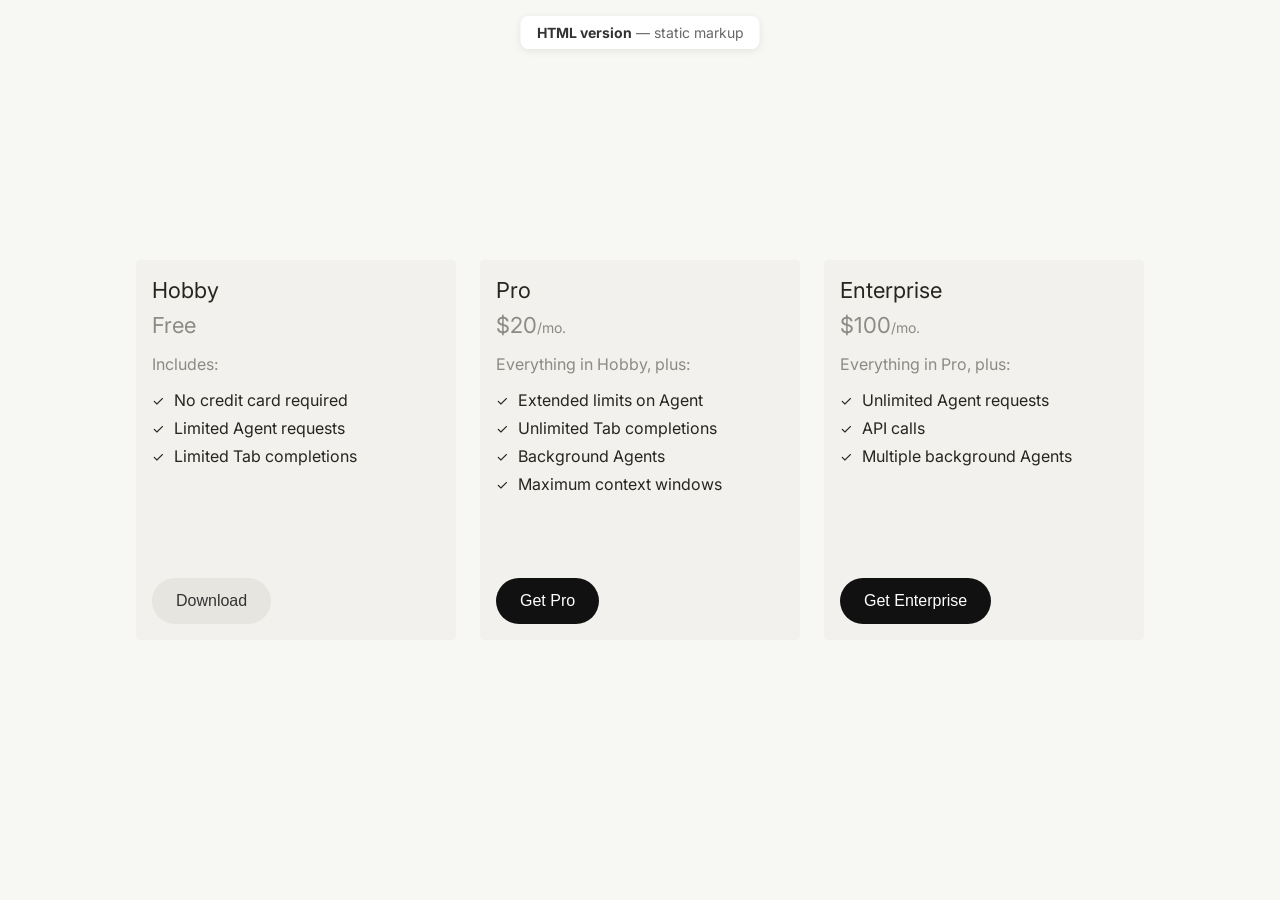
<file: index.html>
<!DOCTYPE html>
<html lang="en">
<head>
    <!-- Document setup — tells the browser how to read this page -->
    <meta charset="UTF-8">
    <meta name="viewport" content="width=device-width, initial-scale=1.0">
    <title>Pricing Plans — HTML version</title>

    <!-- Fonts — loads Inter from Google Fonts (matches design system) -->
    <link rel="preconnect" href="https://fonts.googleapis.com">
    <link rel="preconnect" href="https://fonts.gstatic.com" crossorigin>
    <link href="https://fonts.googleapis.com/css2?family=Inter:wght@400;500;600;700&display=swap" rel="stylesheet">

    <!-- Styles — all visual design lives in styles.css -->
    <link rel="stylesheet" href="styles.css">
</head>
<body>

    <!-- Page label — fixed badge so you know which version you're viewing -->
    <p class="page-label"><strong>HTML version</strong> — static markup</p>

    <!-- Cards row — flex container that holds all pricing cards side by side -->
    <div class="cards-container">

        <!-- ── Card 1: Hobby ─────────────────────────────────────────────
             Each card uses the same HTML structure. Only the text changes.
             class names hook into styles.css — they are not decorative. -->
        <div class="card">
            <!-- card-top — groups title, price, and feature list above the button -->
            <div class="card-top">
                <h3 class="card-title">Hobby</h3>

                <!-- Price — amount and period are separate spans for different font sizes -->
                <p class="card-price">
                    <span class="card-price-amount">Free</span>
                </p>

                <div class="card-content">
                    <p class="includes-text">Includes:</p>

                    <!-- Feature list — each <li> is one row with a checkmark + text -->
                    <ul class="features-list">
                        <li>
                            <span class="checkmark">✓</span>
                            No credit card required
                        </li>
                        <li>
                            <span class="checkmark">✓</span>
                            Limited Agent requests
                        </li>
                        <li>
                            <span class="checkmark">✓</span>
                            Limited Tab completions
                        </li>
                    </ul>
                </div>
            </div>

            <!-- Button — "secondary" class = light gray style (see styles.css) -->
            <button class="download-button secondary">Download</button>
        </div>

        <!-- ── Card 2: Pro — same structure as Hobby, different content ── -->
        <div class="card">
            <div class="card-top">
                <h3 class="card-title">Pro</h3>
                <p class="card-price">
                    <span class="card-price-amount">$20</span>
                    <span class="card-price-period">/mo.</span>
                </p>
                <div class="card-content">
                    <p class="includes-text">Everything in Hobby, plus:</p>
                    <ul class="features-list">
                        <li>
                            <span class="checkmark">✓</span>
                            Extended limits on Agent
                        </li>
                        <li>
                            <span class="checkmark">✓</span>
                            Unlimited Tab completions
                        </li>
                        <li>
                            <span class="checkmark">✓</span>
                            Background Agents
                        </li>
                        <li>
                            <span class="checkmark">✓</span>
                            Maximum context windows
                        </li>
                    </ul>
                </div>
            </div>
            <!-- "primary" class = dark filled button (main call to action) -->
            <button class="download-button primary">Get Pro</button>
        </div>

        <!-- ── HOW TO ADD A NEW CARD ───────────────────────────────────
             1. Copy a whole <div class="card">...</div> block (use Pro as a template)
             2. Paste it inside .cards-container — new cards sit in the same row
             3. Update title, price, includes line, each <li>, and button text
             4. Button style: add "secondary" (gray), "primary" (dark), or "tertiary"
             ── Card 3: Enterprise (added using the steps above) ─────────── -->
        <div class="card">
            <div class="card-top">
                <h3 class="card-title">Enterprise</h3>
                <p class="card-price">
                    <span class="card-price-amount">$100</span>
                    <span class="card-price-period">/mo.</span>
                </p>
                <div class="card-content">
                    <p class="includes-text">Everything in Pro, plus:</p>
                    <ul class="features-list">
                        <li>
                            <span class="checkmark">✓</span>
                            Unlimited Agent requests
                        </li>
                        <li>
                            <span class="checkmark">✓</span>
                            API calls
                        </li>
                        <li>
                            <span class="checkmark">✓</span>
                            Multiple background Agents
                        </li>
                    </ul>
                </div>
            </div>
            <button class="download-button primary">Get Enterprise</button>
        </div>

    </div>
</body>
</html>
</file>
<file: styles.css>
/* ==========================================================================
   GLOBAL RESET
   Removes default browser spacing so we control layout from scratch.
   box-sizing: border-box — padding counts inside an element's width.
   ========================================================================== */
* {
    margin: 0;
    padding: 0;
    box-sizing: border-box;
}

/* ==========================================================================
   PAGE
   Centers the card row on screen. min-height: 100vh = full viewport height.
   ========================================================================== */
body {
    font-family: 'Inter', -apple-system, BlinkMacSystemFont, 'Segoe UI', Roboto, sans-serif;
    background-color: #f7f7f4;       /* page background — warm off-white */
    display: flex;
    justify-content: center;           /* horizontal center */
    align-items: center;               /* vertical center */
    min-height: 100vh;
    padding: 20px;                     /* breathing room on small screens */
}

/* ==========================================================================
   CARDS LAYOUT
   Flex row places cards side by side. gap = space between cards.
   ========================================================================== */
.cards-container {
    display: flex;
    flex-direction: row;
    gap: 24px;
    flex-wrap: nowrap;                 /* keep cards on one row */
    justify-content: center;
    align-items: flex-start;           /* align tops — cards can differ in height */
}

/* ==========================================================================
   CARD
   Fixed width + min-height keeps all three cards visually consistent.
   flex-direction: column stacks content top → bottom; button sits at bottom.
   ========================================================================== */
.card {
    display: flex;
    flex-direction: column;
    min-height: 380px;
    background-color: #f2f1ed;         /* card surface — slightly darker than page */
    border-radius: 4px;
    padding: 16px;
    width: 320px;
    flex-shrink: 0;                    /* don't squish cards when space is tight */
}

.card-top {
    display: flex;
    flex-direction: column;
}

/* ==========================================================================
   TYPOGRAPHY — title & price
   ========================================================================== */
.card-title {
    font-size: 22px;
    line-height: 28px;
    font-weight: 400;
    color: #26251e;                    /* primary text — near-black */
    margin-bottom: 8px;
}

.card-price {
    font-size: 20px;
    color: rgba(38, 37, 30, 0.5);      /* muted — 50% opacity of primary text */
    display: inline-flex;
    align-items: baseline;             /* aligns $20 and /mo. on the text baseline */
}

.card-price-amount {
    font-size: 22px;                   /* larger number draws the eye */
    font-weight: 400;
    color: rgba(38, 37, 30, 0.5);
}

.card-price-period {
    font-size: 14px;                   /* smaller suffix — "/mo." */
    color: rgba(38, 37, 30, 0.5);
}

/* ==========================================================================
   FEATURE LIST
   ========================================================================== */
.card-content {
    margin-bottom: 32px;               /* space above the button */
}

.includes-text {
    font-size: 16px;
    color: rgba(38, 37, 30, 0.5);
    margin: 16px 0px;
}

.features-list {
    list-style: none;                  /* removes default bullet dots */
    padding: 0;
}

.features-list li {
    display: flex;
    align-items: center;               /* vertically centers checkmark + text */
    margin-bottom: 8px;                /* space between rows */
    font-size: 16px;
    color: #26251e;
}

.checkmark {
    color: #26251e;
    font-size: 14px;
    margin-right: 10px;                /* gap between ✓ and feature text */
    font-weight: 400;
}

/* ==========================================================================
   BUTTONS
   Base style for all buttons. margin-top: auto pushes button to card bottom.
   border-radius: 999px = fully rounded pill shape.
   ========================================================================== */
.download-button {
    margin-top: auto;
    width: fit-content;                /* button only as wide as its label */
    background-color: #e6e5e0;           /* default — light gray (secondary) */
    border: none;
    border-radius: 999px;
    padding: 14px 24px;
    font-size: 16px;
    font-weight: 500;
    color: #333;
    cursor: pointer;
    transition: background-color 0.2s ease;  /* smooth hover fade */
}

.download-button:hover {
    background-color: #D8D6CE;
}

.download-button:active {
    background-color: #D8D6CE;         /* pressed state — same as hover here */
}

/* Variant: primary — dark filled button for main actions (Get Pro, etc.) */
.download-button.primary {
    background-color: #111;
    color: #fff;
}

.download-button.primary:hover {
    background-color: #333;
}

.download-button.primary:active {
    background-color: #333;
}

/* Variant: tertiary — text-only button with hover fill */
.download-button.tertiary {
    background-color: transparent;
    color: #111;
}

.download-button.tertiary:hover {
    background-color: #D8D6CE;
}

.download-button.tertiary:active {
    background-color: #D8D6CE;
}

/* ==========================================================================
   PAGE LABEL
   Fixed badge at top of viewport — not part of the card layout.
   ========================================================================== */
.page-label {
    position: fixed;
    top: 16px;
    left: 50%;
    transform: translateX(-50%);         /* centers horizontally on screen */
    font-size: 14px;
    color: #666;
    background: #fff;
    padding: 8px 16px;
    border-radius: 8px;
    box-shadow: 0 2px 8px rgba(0,0,0,0.08);
}

.page-label strong {
    color: #333;
}
</file>
